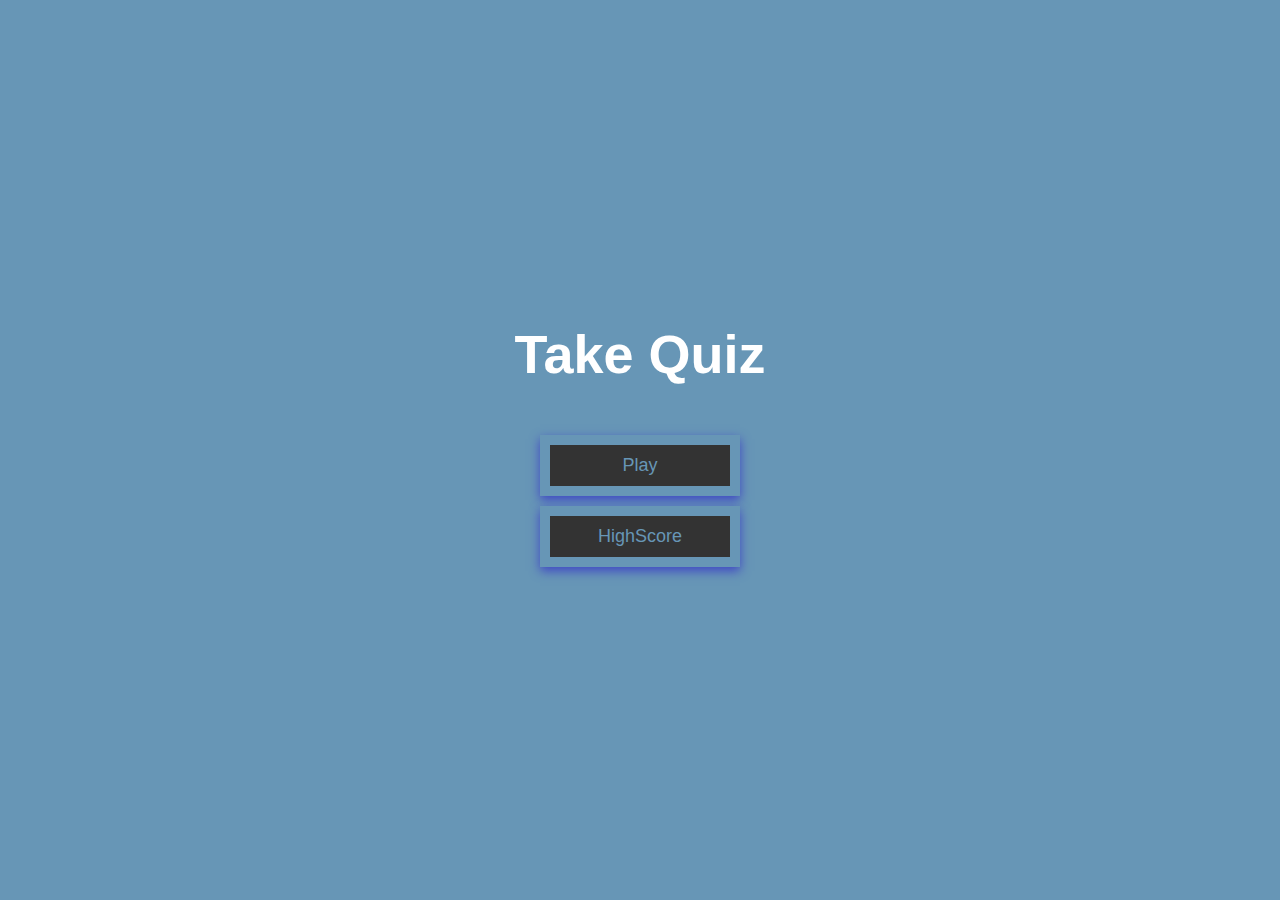
<file: index.html>
<!DOCTYPE html>
<html lang="en">

<head>
    <meta charset="UTF-8">
    <meta name="viewport" content="width=device-width, initial-scale=1.0">
    <meta http-equiv="X-UA-Compatible" content="ie=edge">
    <link rel="stylesheet" href="index.css">
    <title>Advance Quiz Test</title>
</head>
<div class="container">
    <div id="home" class="flex-center flex-column">
        <h1>Take Quiz</h1>
        <a class="btn" href="/game.html">Play</a>
        <a class="btn" href="/highscores.html">HighScore</a>
    </div>
</div>

<body>
</body>

</html>
</file>
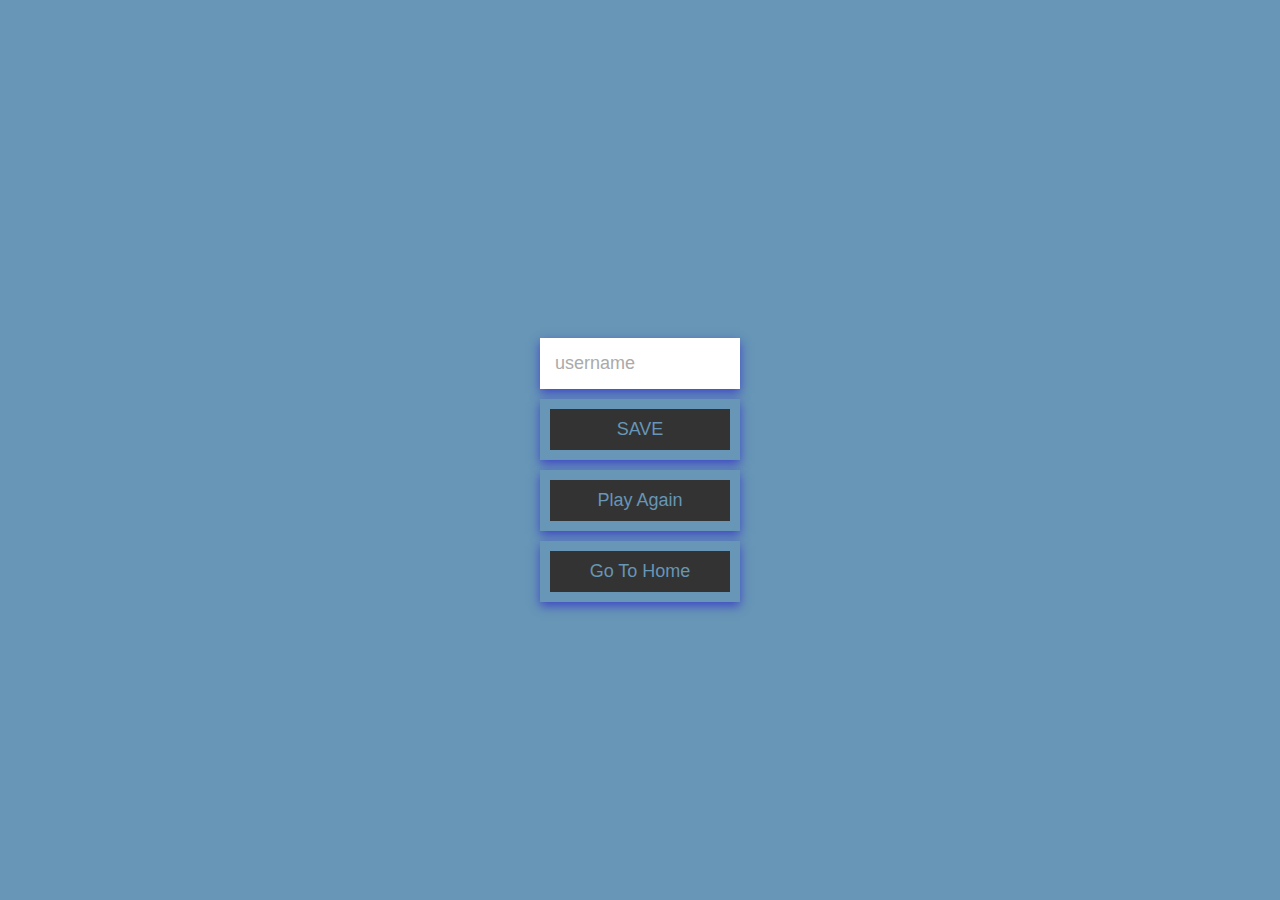
<file: end.html>
<!DOCTYPE html>
<html lang="en">

<head>
    <meta charset="UTF-8">
    <meta name="viewport" content="width=device-width, initial-scale=1.0">
    <meta http-equiv="X-UA-Compatible" content="ie=edge">
    <title>Congrats</title>
    <link rel="stylesheet" href="index.css">
</head>

<body>
    <div class="container">
        <div id="end" class="flex-center flex-column">
            <h1 id="finalScore">
                0
            </h1>
            <form>
                <input id="username" type="text" placeholder="username">
                <button class="btn" type="submit" id="saveScoreBtn" onclick="saveHighScore(event)"
                    disabled>SAVE</button>
                <a class="btn" href="game.html">Play Again</a>
                <a class="btn" href="/">Go To Home</a>

            </form>
        </div>
    </div>

    <script src="end.js"></script>
</body>

</html>
</file>
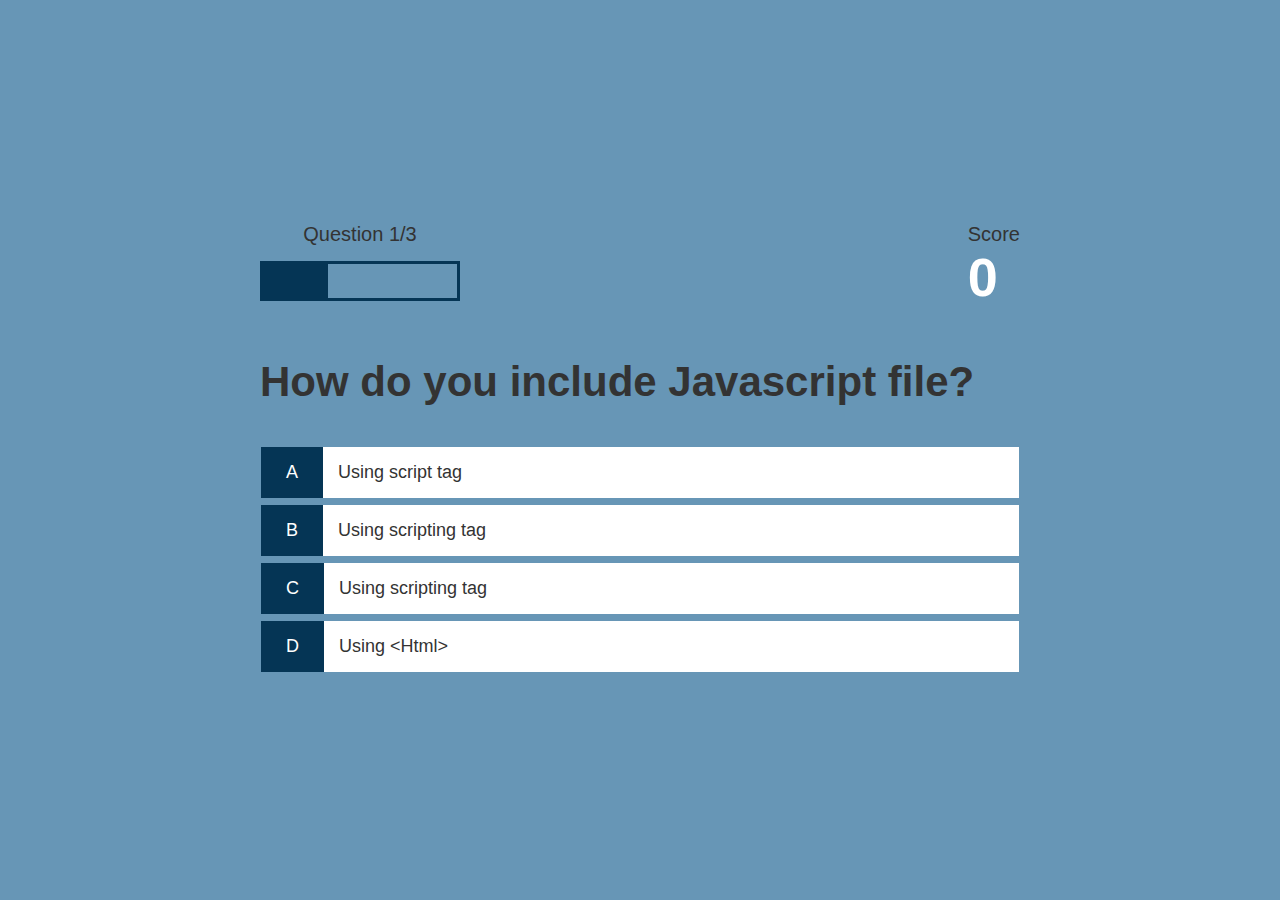
<file: game.html>
<!DOCTYPE html>
<html lang="en">

<head>
    <meta charset="UTF-8">
    <meta name="viewport" content="width=device-width, initial-scale=1.0">
    <meta http-equiv="X-UA-Compatible" content="ie=edge">
    <title>Advanced Quiz Test - Play</title>
    <link rel="stylesheet" href="game.css">
    <link rel="stylesheet" href="index.css">


</head>

<body>
    <div class="container">
        <div id="game" class="justify-center flex-column">
            <div id="hud">
                <div id="hud-item">
                    <p id="progressText" class="hud-prefix">
                        Question
                    </p>
                    <div id="progressBar">
                        <div id="progressBarFull"></div>
                    </div>
                </div>
                <div id="hud-item">
                    <p class="hud-prefix">
                        Score
                    </p>
                    <h1 class="hud-main-text" id="score">
                        0
                    </h1>
                </div>
            </div>
            <h2 id="question">What Really Happened to Buhari when he went to Japan?</h2>
            <div class="choice-container">
                <p class="choice-prefix">A</p>
                <p class="choice-text" data-number="1">Choice 1</p>
            </div>
            <div class="choice-container">
                <p class="choice-prefix">B</p>
                <p class="choice-text" data-number="2">Choice 2</p>
            </div>
            <div class="choice-container">
                <p class="choice-prefix">C</p>
                <p class="choice-text" data-number="3">Choice 3</p>
            </div>
            <div class="choice-container">
                <p class="choice-prefix">D</p>
                <p class="choice-text" data-number="4">Choice 4</p>
            </div>
        </div>
    </div>
    <script src="game.js"></script>
</body>

</html>
</file>
<file: index.css>
:root{
    background: #6796b6;
    font-size: 62.5%;
}

*{
    box-sizing: border-box;
    font-family: Arial, Helvetica, sans-serif;
    margin: 0;
    padding-bottom: 0;
    color:#333;
}

h1, h2,h3,h4{
    margin-bottom: 1rem;
}

h1{
    font-size: 5.4rem;
    color:#fff;
    margin-bottom: 5rem;
}

h1 > span {
    font-size: 4.2rem;
    font-weight: 500;
}

h2{
    font-weight: 700;
    font-size: 4.2rem;
    margin-bottom: 4rem;
}

h3{
    font-size: 2.8rem;
    font-weight: 500;
}

/*Styling the Div Container and other Div Elements*/

.container{
    width: 100vw;
    height: 100vh;
    display: flex;
    justify-content: center;
    align-items: center;
    max-width: 80rem;
    margin: auto;
    padding: 2rem;
}

.container > * {
    width: 100%;
}

.flex-column{
    display: flex;
    flex-direction: column;
}

.flex-center{
    justify-content: center;
    align-items: center;
}

.justify-center{
    justify-content: center;
}

.text-center{
    text-align: center;
}

.hidden{
    display: none;
}

/*styling the Buttons*/
.btn{
    font-size: 1.8rem;
    padding: 1rem 0;
    width: 20rem;
    text-align: center;
    border: 1rem solid #6796b6;
    margin-bottom: 1rem;
    text-decoration: none;
    color: #6796b6;
    background-color: #333;
    box-shadow: 0 0.4rem 1rem 0 #3f47c4;

}

.btn:hover{
    cursor: pointer;
    transform: translateY(-0.1rem);
    transition: transform 150ms;
    box-shadow: 0 0.4rem 1.4rem 0 #fff;
}

.btn[disabled]:hover{
    cursor: not-allowed;
    box-shadow: none;
    transform: none;
}

/* The End Form input*/
form{
    width: 100%;
    display: flex;
    flex-direction: column;
    align-items: center;
}

input{
    margin-bottom: 1rem;
    width: 20rem;
    border: none;
    padding: 1.5rem;
    font-size: 1.8rem;
    box-shadow: 0 0.4rem 1rem 0 #3f47c4;
}

input::placeholder{
    color: #aaa;
}
</file>
<file: game.css>
.choice-container{
    display: flex;
    margin-bottom: 0.5rem;
    width: 100%;
    font-size: 1.8rem;
    background-color: white;
    border: 0.1rem solid #6796b6;
}

.choice-container:hover{
    cursor: pointer;
    transform: translateY(-0.1rem);
    transition: transform 150ms;
    box-shadow: 0 0.4rem 1.4rem 0 #141522;
}

.choice-prefix{
    padding: 1.5rem 2.5rem;
    background-color: #053555;
    color: white;
}

.choice-text{
    padding: 1.5rem;
    width: 100%;
}

.correct {
    background-color: rgb(62, 146, 62);
}

.incorrect {
    background-color: red;
}

/*Styling the Head Display*/
#hud{
    display: flex;
    justify-content: space-between;
}

.hud-prefix{
    text-align: center;
    font-size: 2rem;
}

.hid-main-text{
    text-align: center;
}

#progressBar {
    width: 20rem;
    height: 4rem;
    border: 0.3rem solid #053555;
    margin-top: 1.5rem;
}

#progressBarFull{
    height: 3.5rem;
    background-color: #053555;
    width: 0%;
}
</file>
